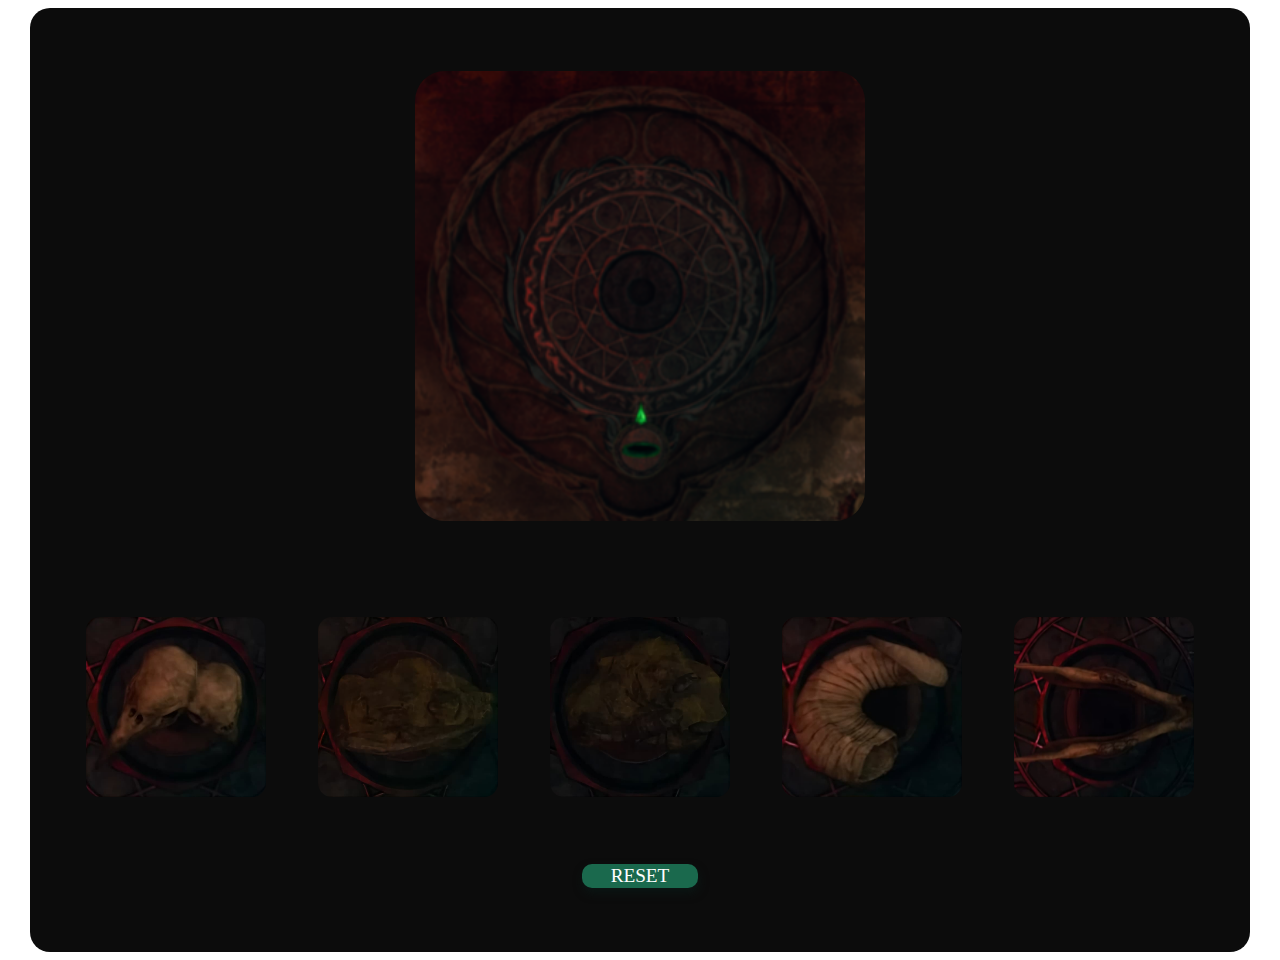
<file: templates/balmung_symbols.html>
<!DOCTYPE html>
<html>

    <head>
        <link rel="stylesheet" href="../static/CSS/balmung_symbols.css">
    </head>

    <div id="Balmung-Symbols">
                                
        <div id="Symbol-Container"></div>

        <div id="Artifact-Selector">
            <img src="../static/resources/tools_resources/citadelle_des_morts/crow_artifact.jpg" alt="crow_artifact" onclick="get_symbols(2)">
            <img src="../static/resources/tools_resources/citadelle_des_morts/fish_artifact.jpg" alt="fish_artifact" onclick="get_symbols(3)">
            <img src="../static/resources/tools_resources/citadelle_des_morts/scorpion_artifact.jpg" alt="scorpion_artifact" onclick="get_symbols(4)">
            <img src="../static/resources/tools_resources/citadelle_des_morts/horn_artifact.jpg" alt="horn_artifact" onclick="get_symbols(1)">
            <img src="../static/resources/tools_resources/citadelle_des_morts/jaw_artifact.jpg" alt="jaw_artifact" onclick="get_symbols(0)">
        </div>

        <button class="balmung-button" onclick="reset_symbols()">RESET</button>
    </div>
</html>
</file>
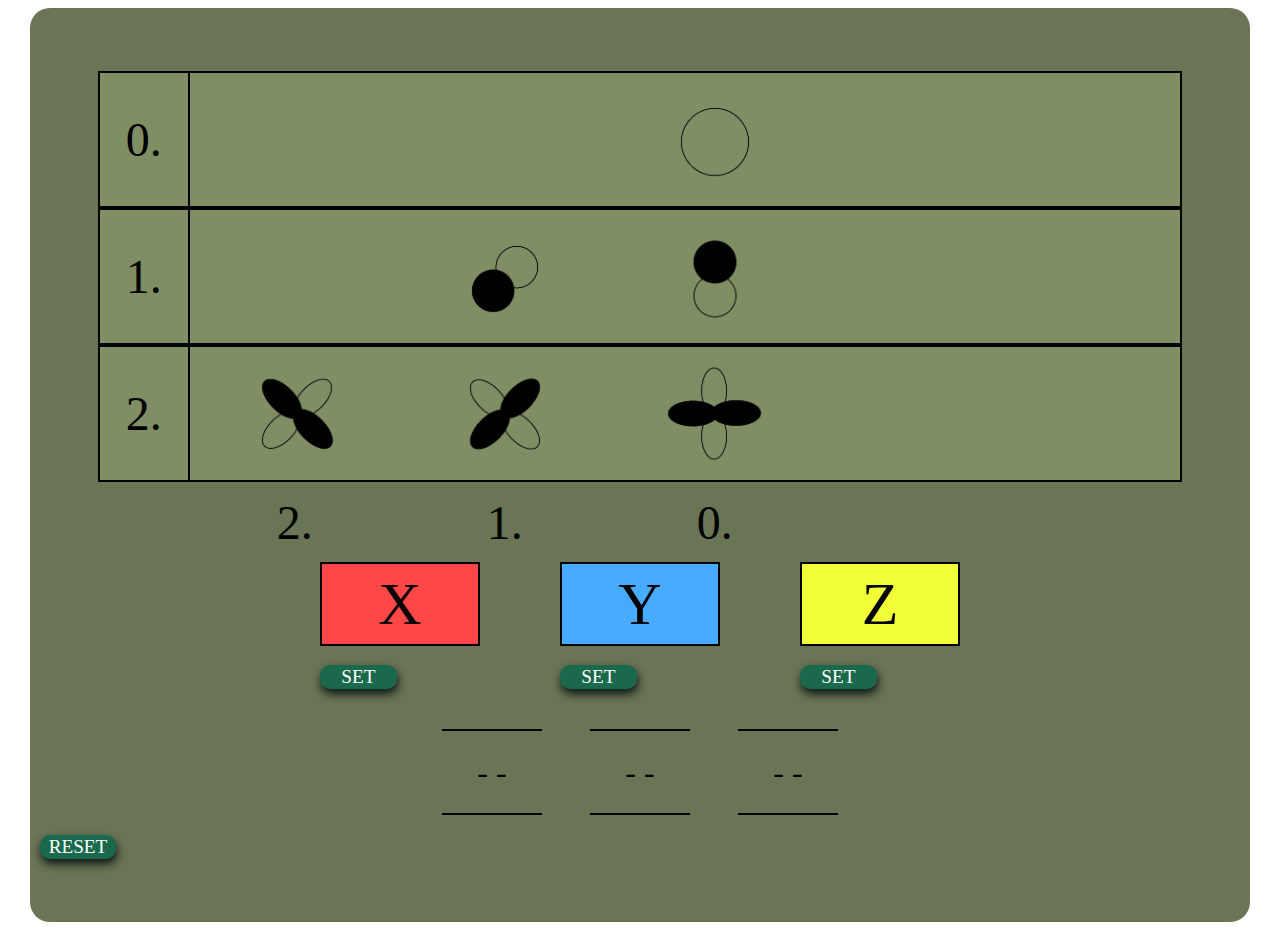
<file: templates/beamsmasher_equation.html>
<!DOCTYPE html>
<html lang="en">

    <head>
        <link rel="stylesheet" href="../static/CSS/beamsmasher_equation.css">
    </head>

    <div id="Beamsmasher-Equation">
        <div id="chalkboard-container">
            
            <div class="chalkboard-row">    
                <div class="chalkboard-number-cell">0.</div>
                <div class="chalkboard-2-4-space"></div>
                <div class="chalkboard-symbol-cell">
                    <img src="../static/resources/tools_resources/terminus/symbols-01.png" alt="symbol-00" onclick="calculate_equations(0)">
                </div>
            </div>

            <div class="chalkboard-row">
                <div class="chalkboard-number-cell">1.</div>
                <div class="chalkboard-2-3-space"></div>
                <div class="chalkboard-symbol-cell">
                    <img src="../static/resources/tools_resources/terminus/symbols-03.png" alt="symbol-11" onclick="calculate_equations(11)">
                </div>
                <div class="chalkboard-symbol-cell">
                    <img src="../static/resources/tools_resources/terminus/symbols-02.png" alt="symbol-10" onclick="calculate_equations(10)">
                </div>
            </div>

            <div class="chalkboard-row">
                <div class="chalkboard-number-cell">2.</div>
                <div class="chalkboard-symbol-cell">
                    <img src="../static/resources/tools_resources/terminus/symbols-06.png" alt="symbol-22" onclick="calculate_equations(22)">
                </div>
                <div class="chalkboard-symbol-cell">
                    <img src="../static/resources/tools_resources/terminus/symbols-05.png" alt="symbol-21" onclick="calculate_equations(21)">
                </div>
                <div class="chalkboard-symbol-cell">
                    <img src="../static/resources/tools_resources/terminus/symbols-04.png" alt="symbol-20" onclick="calculate_equations(20)">
                </div>
            </div>

            <div class="chalkboard-row empty">
                <div class="chalkboard-1-2"></div>
                <div class="chalkboard-number-cell empty">2.</div>
                <div class="chalkboard-number-cell empty">1.</div>
                <div class="chalkboard-number-cell empty">0.</div>
            </div>
        </div>

        <div id="variables-container">
            <div class="variable-item">
                <div class="variable x" id="x_value">X</div>
                <button class="beamsmasher-button" onclick="set_initial_index(0)">SET</button>
            </div>
            <div class="variable-item">
                <div class="variable y" id="y_value">Y</div>
                <button class="beamsmasher-button" onclick="set_initial_index(1)">SET</button>
            </div>
            <div class="variable-item">
                <div class="variable z" id="z_value">Z</div>
                <button class="beamsmasher-button" onclick="set_initial_index(2)">SET</button>
            </div>
        </div>

        <div id="answer-variables">
            <span id="ans1">- -</span>
            <span id="ans2">- -</span>
            <span id="ans3">- -</span>
        </div>

        <button id="reset" class="beamsmasher-button" onclick="reset_all()">RESET</button>
    </div>

</html>
</file>
<file: static/CSS/balmung_symbols.css>
:root{
    --BORDER-RADIUS: 30px
}

#Balmung-Symbols{
    margin: 0 auto;
    display: flex;
    flex-direction: column;
    align-items: center;
    background-color: #0C0C0C;
    background-position: center;
    border-radius: 20px;
    padding: 5% 10px;
    width: 95%;
    height: auto;
}

#Symbol-Container{
    display: flex;
    flex-direction: column;
    justify-content: center;
    align-items: center;
    background-image: url("../resources/tools_resources/citadelle_des_morts/symbols_wall_complete.png");
    background-repeat: no-repeat;
    background-size: cover;
    margin-bottom: 5em;
    height: 450px;
    width: 450px;
    border-radius: var(--BORDER-RADIUS);
}

#Alchemical-Symbol{
    filter: drop-shadow(0 0 15px #46be4e);
}

#Zodiac-Symbol{
    filter: drop-shadow(0 0 15px #1BE7DC);
}

/* ARTIFACT SELECTOR */
#Artifact-Selector{
    display: flex;
    justify-content: center;
    flex-wrap: wrap;
    gap: 20px;
    margin-bottom: 2em;
}

#Artifact-Selector img{
    width: 180px;
    height: 180px;
    border-radius: var(--BORDER-RADIUS);
    padding: 1em;
    cursor: pointer;
    user-select: none;
    -webkit-user-drag: none;
}

#Artifact-Selector img:hover{
    background-color: #47ACFF;
}

#Artifact-Selector img.selected {
    background-color: #1A694D;
}

/* RESET BUTTON */

.balmung-button{
    background-color: #1A694D;

    font-family: var(--MAIN-FONT);
    font-size: 1.2em;
    color: white;
    user-select: none;
    -webkit-user-drag: none;
    
    width: 6em;
    
    border: none;
    border-radius: 10px;

    margin-top: 1em;
    box-shadow: 1px 5px 10px #0B1614;
    cursor: pointer;
}

.balmung-button:hover{
    background-color: #47ACFF;
}
</file>
<file: static/CSS/beamsmasher_equation.css>
#Beamsmasher-Equation{
    margin: 0 auto;
    background-color: #6a7555;
    background-position: center;
    border-radius: 20px;
    padding: 5% 10px;
    width: 95%;
    height: auto;
}

/* ELEMENTS */
.beamsmasher-button{
    background-color: #1A694D;

    font-family: var(--MAIN-FONT);
    font-size: 1.2em;
    color: white;
    user-select: none;
    -webkit-user-drag: none;
    
    width: 4em;
    
    border: none;
    border-radius: 10px;

    margin-top: 1em;
    box-shadow: 1px 5px 10px #0B1614;
    cursor: pointer;
}

.beamsmasher-button:hover{
    background-color: #47ACFF;
}

/* CHALKBOARD */

.chalkboard-row{
    margin: 0 auto;
    display: grid;
    grid-template-columns: 90px 210px 210px 210px;
    grid-template-rows: auto;
    background-color: #7F8E63;
    height: 133px;
    width: 90%;
    border: 2px solid black;
}

.chalkboard-row.empty{
    height: 80px;
    border: none;
    background-color: transparent;
}


.chalkboard-symbol-cell{
    display: flex;
    justify-content: center;
    align-items: center;
}

.chalkboard-number-cell{
    display: flex;
    align-items: center;
    justify-content: center;
    font-size: 3em;
    font-family: var(--FONT-CALLIGRAFFITTI);
    border-right: 2px solid black;
    -webkit-user-drag: none;
    user-select: none;
}

.chalkboard-number-cell.empty{
    border: none;
}

.chalkboard-2-4-space{
    grid-column-start: 2;
    grid-column-end: 4;
}

.chalkboard-1-2-space{
    grid-column-start: 1;
    grid-column-end: 2;
}

.chalkboard-2-3-space{
    grid-column-start: 2;
    grid-column-end: 3;
}

#chalkboard-container img{
    width: 100px;
    height: 100px;
    padding: 10px;
    background-color: transparent;
    cursor: pointer;
    border-radius: 20px;
    user-select: none;
    -webkit-user-drag: none;
}

/* VARIABLES AREA */

#variables-container{
    display: flex;
    gap: 5em;
    justify-content: center;
    align-items: center;
}

.variable-item{
    width: 10em;
}

.variable{
    display: flex;
    justify-content: center;
    align-items: center;
    border: 2px solid black;
    height: 80px;
    font-family: var(--MAIN-FONT);
    font-size: 60px;
    -webkit-user-drag: none;
    user-select: none;
}

.variable.x{
    background-color: #FF4747;
}

.variable.y{
    background-color: #47ACFF;
}

.variable.z{
    background-color: #F2FF38;
}

/* ANSWERS */
#answer-variables{
    display: flex;
    justify-content: center;
    align-items: center;
    gap: 3em;
    margin-top: 40px;
}

#answer-variables span{
    display: flex;
    justify-content: center;
    align-items: center;
    font-family: var(--MAIN-FONT);
    font-size: 2em;
    border-top: 2px solid black;
    border-bottom: 2px solid black;
    width: 100px;
    height: 82px;
    -webkit-user-drag: none;
    user-select: none;
}

/* RESPONSIVE */
@media screen and (max-width: 75em) {
    .chalkboard-row{
        grid-template-columns: 90px 160px 160px 160px;
    }
}
</file>
